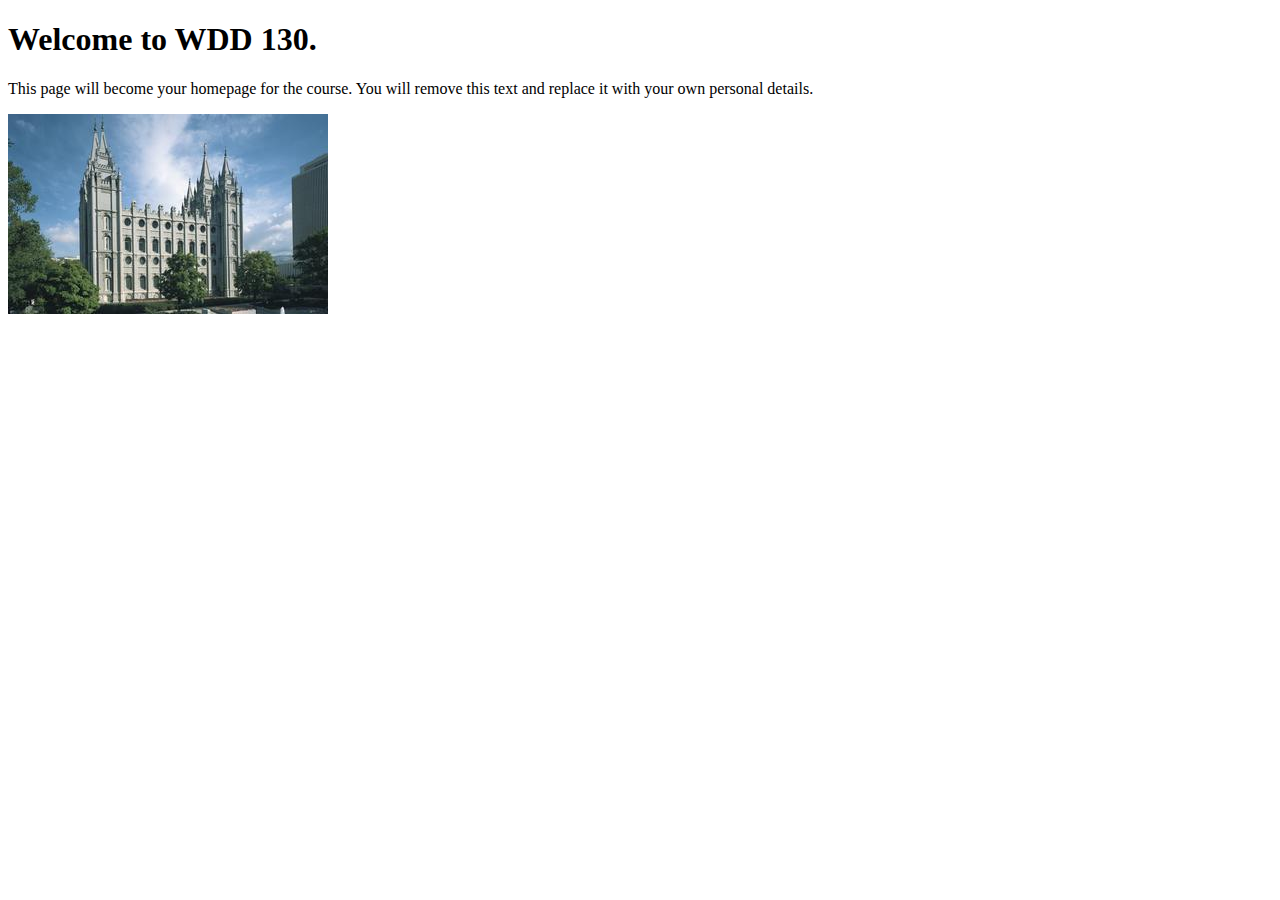
<file: index.html>
<!DOCTYPE html>
<html lang="en">
<head>
    <meta charset="UTF-8">
    <meta name="viewport" content="width=device-width, initial-scale=1.0">
    <title>WDD 130 | Personal Homepage</title>
</head>
<body>
    <h1>Welcome to WDD 130.</h1>
    <p>This page will become your homepage for the course. You will remove this text and replace it with your own personal details.</p>

    <img src="images/salt-lake-temple.jpg" alt="The Salt Lake Temple.">
</body>
</html>
</file>
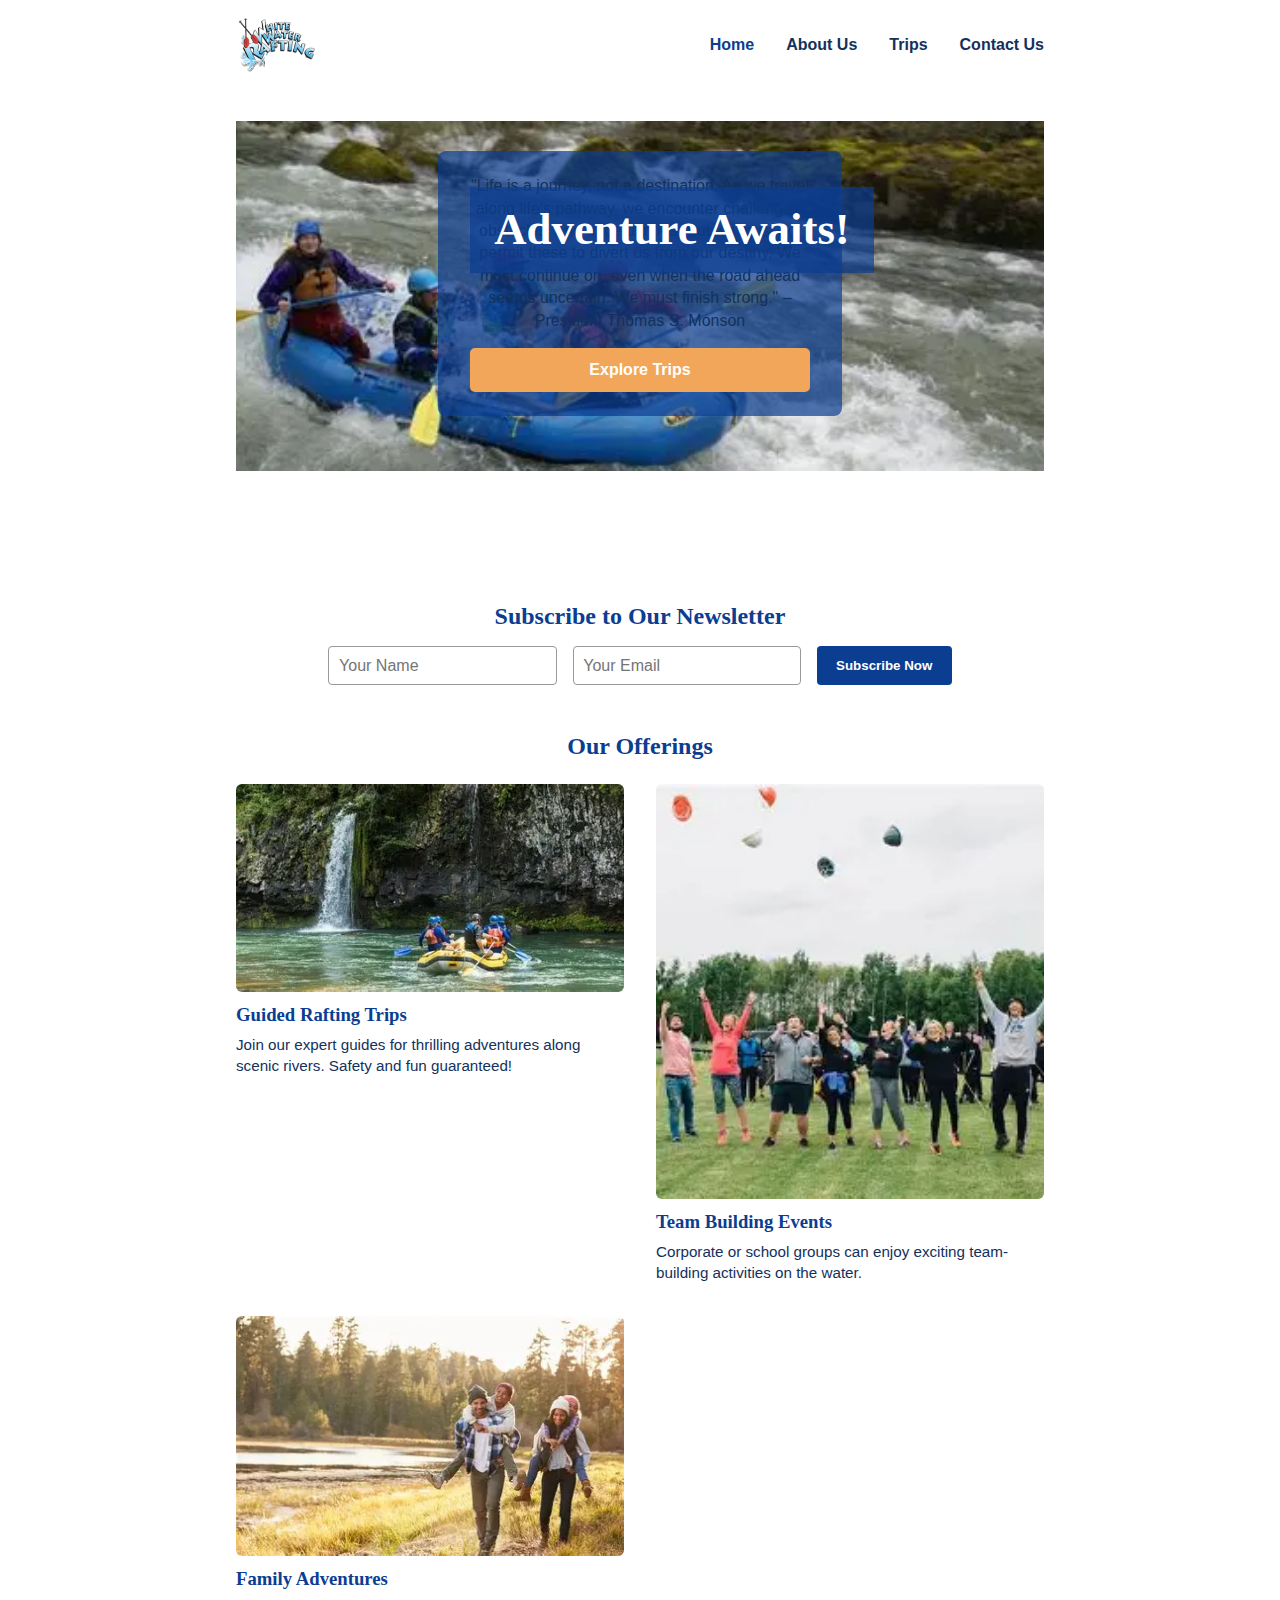
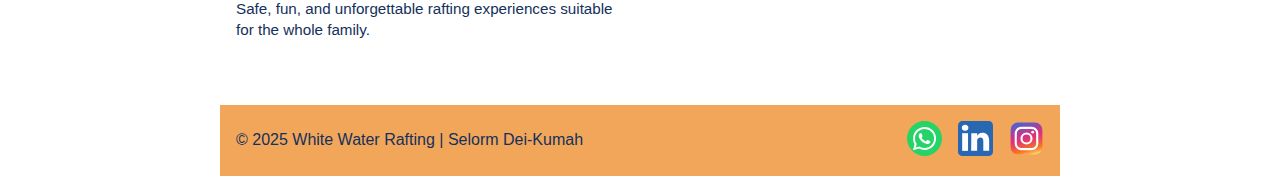
<file: wwr/index.html>
<!DOCTYPE html>
<html lang="en">

<head>
    <meta charset="UTF-8">
    <meta name="viewport" content="width=device-width, initial-scale=1.0">
    <meta name="description"
        content="White Water Rafting - Experience thrilling adventures with guided trips, learn about our offerings, and subscribe to our newsletter.">
    <meta name="author" content="Selorm Dei-Kumah">
    <title>Home – White Water Rafting</title>
    <link rel="stylesheet" href="styles/rafting.css">
</head>

<body>

    <!-- HEADER -->
    <header>
        <img src="images/logo.png" alt="WWR Logo">
        <nav>
            <ul>
                <li><a href="index.html" class="active">Home</a></li>
                <li><a href="about.html">About Us</a></li>
                <li><a href="trips.html">Trips</a></li>
                <li><a href="contact.html">Contact Us</a></li>
            </ul>
        </nav>
    </header>

    <main>

        <!-- HERO SECTION -->
        <section class="hero">
            <img src="images/raftingadventure.webp" alt="Rafting Adventure" class="hero-img">

            <div class="hero-text">
                <h1>Adventure Awaits!</h1>
                <p class="hero-quote">
                    "Life is a journey, not a destination. As we travel along life's pathway, we encounter challenges,
                    obstacles, and uncertainties. But we must not permit these to divert us from our destiny. We must
                    continue on, even when the road ahead seems uncertain. We must finish strong."
                    – President Thomas S. Monson
                </p>
                <a href="trips.html" class="cta-button">Explore Trips</a>
            </div>
        </section>

        <!-- NEWSLETTER SIGN-UP -->
        <section class="newsletter">
            <h2>Subscribe to Our Newsletter</h2>
            <form class="newsletter-form">
                <input type="text" id="subscriber-name" name="subscriber-name" placeholder="Your Name" required>
                <input type="email" id="subscriber-email" name="subscriber-email" placeholder="Your Email" required>
                <button type="submit">Subscribe Now</button>
            </form>
        </section>

        <!-- ABOUT / OFFERINGS GRID -->
        <section class="offerings">
            <h2>Our Offerings</h2>
            <div class="offerings-grid">
                <div class="offering">
                    <img src="images/guidedraft.webp" alt="Guided Rafting Trips">
                    <h3>Guided Rafting Trips</h3>
                    <p>Join our expert guides for thrilling adventures along scenic rivers. Safety and fun guaranteed!
                    </p>
                </div>
                <div class="offering">
                    <img src="images/teambuilding.webp" alt="Team Building Events">
                    <h3>Team Building Events</h3>
                    <p>Corporate or school groups can enjoy exciting team-building activities on the water.</p>
                </div>
                <div class="offering">
                    <img src="images/familyadv.webp" alt="Family Adventures">
                    <h3>Family Adventures</h3>
                    <p>Safe, fun, and unforgettable rafting experiences suitable for the whole family.</p>
                </div>
            </div>
        </section>

    </main>

    <!-- FOOTER -->
    <footer>
        <p>© 2025 White Water Rafting | Selorm Dei-Kumah</p>
        <nav class="socialmedia">
            <a href="#"><img src="images/whatsapp.svg" alt="WhatsApp"></a>
            <a href="#"><img src="images/linkedin-square.svg" alt="LinkedIn"></a>
            <a href="#"><img src="images/instagram-square.svg" alt="Instagram"></a>
        </nav>
    </footer>

</body>

</html>
</file>
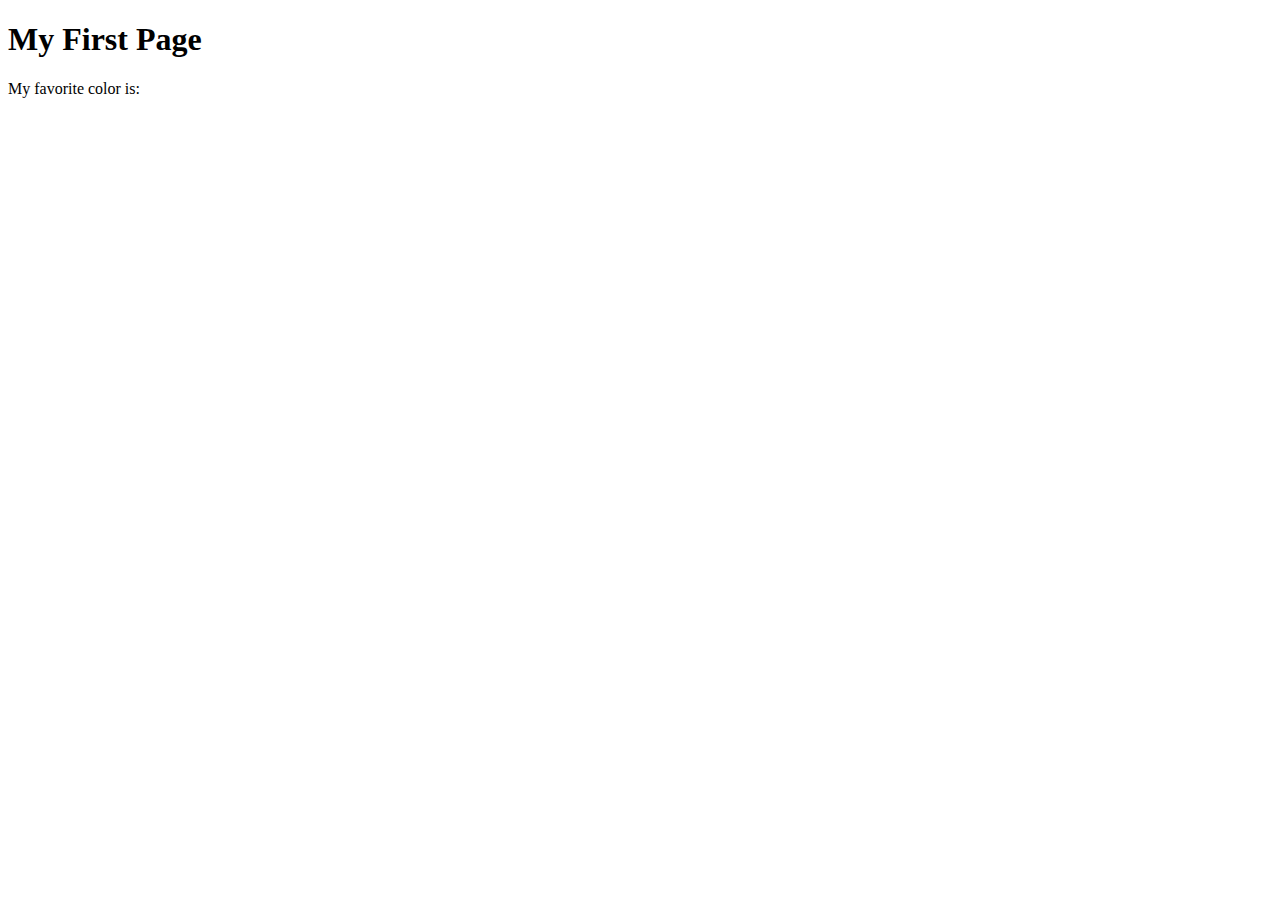
<file: week01/first-page.html>
<!DOCTYPE html>
<html lang="en">
<head>
    <meta charset="UTF-8">
    <meta name="viewport" content="width=device-width, initial-scale=1.0">
    <title>My First Page</title>
</head>
<body>
    <h1>My First Page</h1>
    <p>My favorite color is: </p>
</body>
</html>
</file>
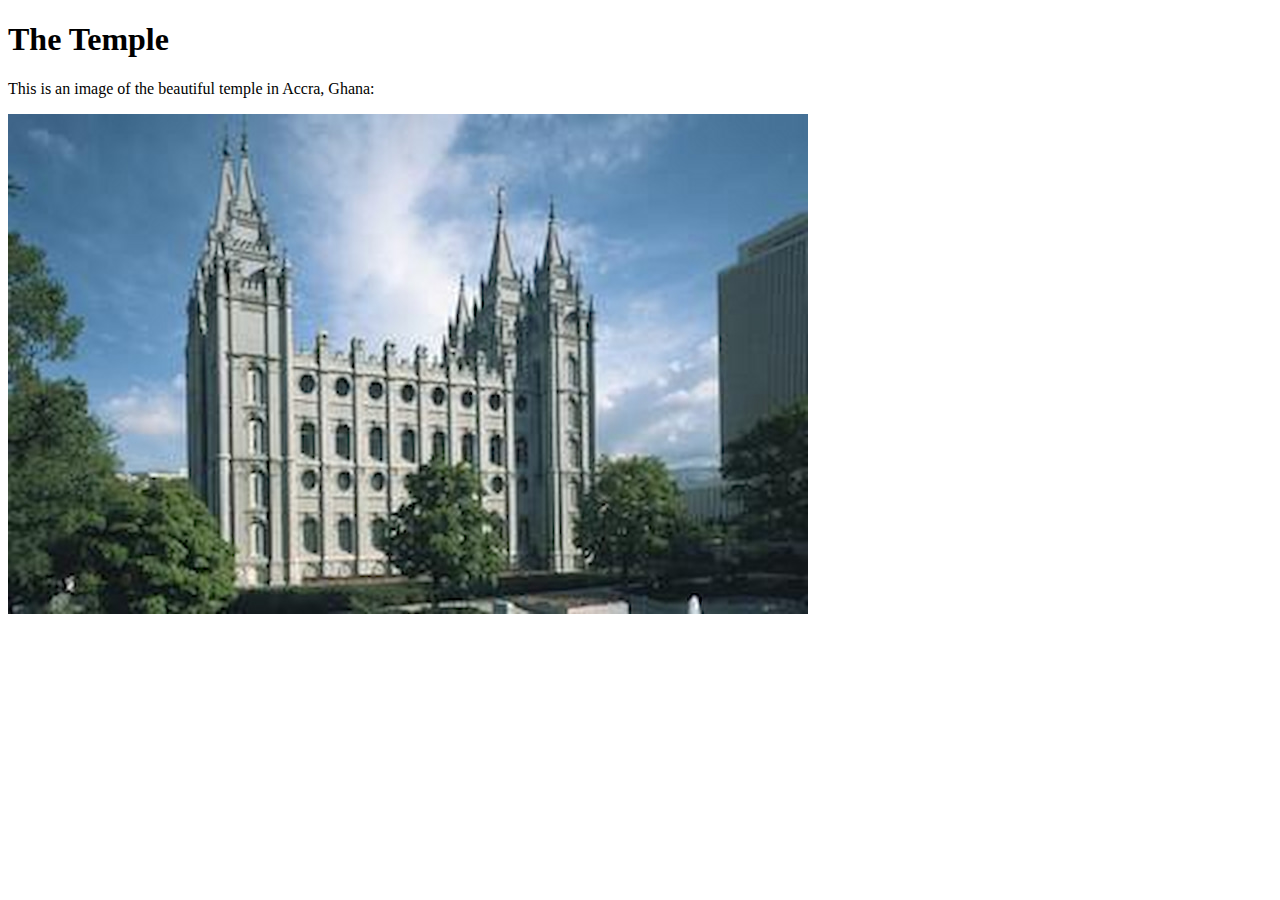
<file: week01/images-solution.html>
<!DOCTYPE html>
<html lang="en">
<head>
    <meta charset="UTF-8">
    <meta name="viewport" content="width=device-width, initial-scale=1.0">
    <title>Temple Image</title>
</head>
<body>
    <h1>The Temple</h1>
    <p>This is an image of the beautiful temple in Accra, Ghana:</p>
    <img src="images/temple-small.jpg" alt="The Accra Ghana Temple">
    
</body>
</html>
</file>
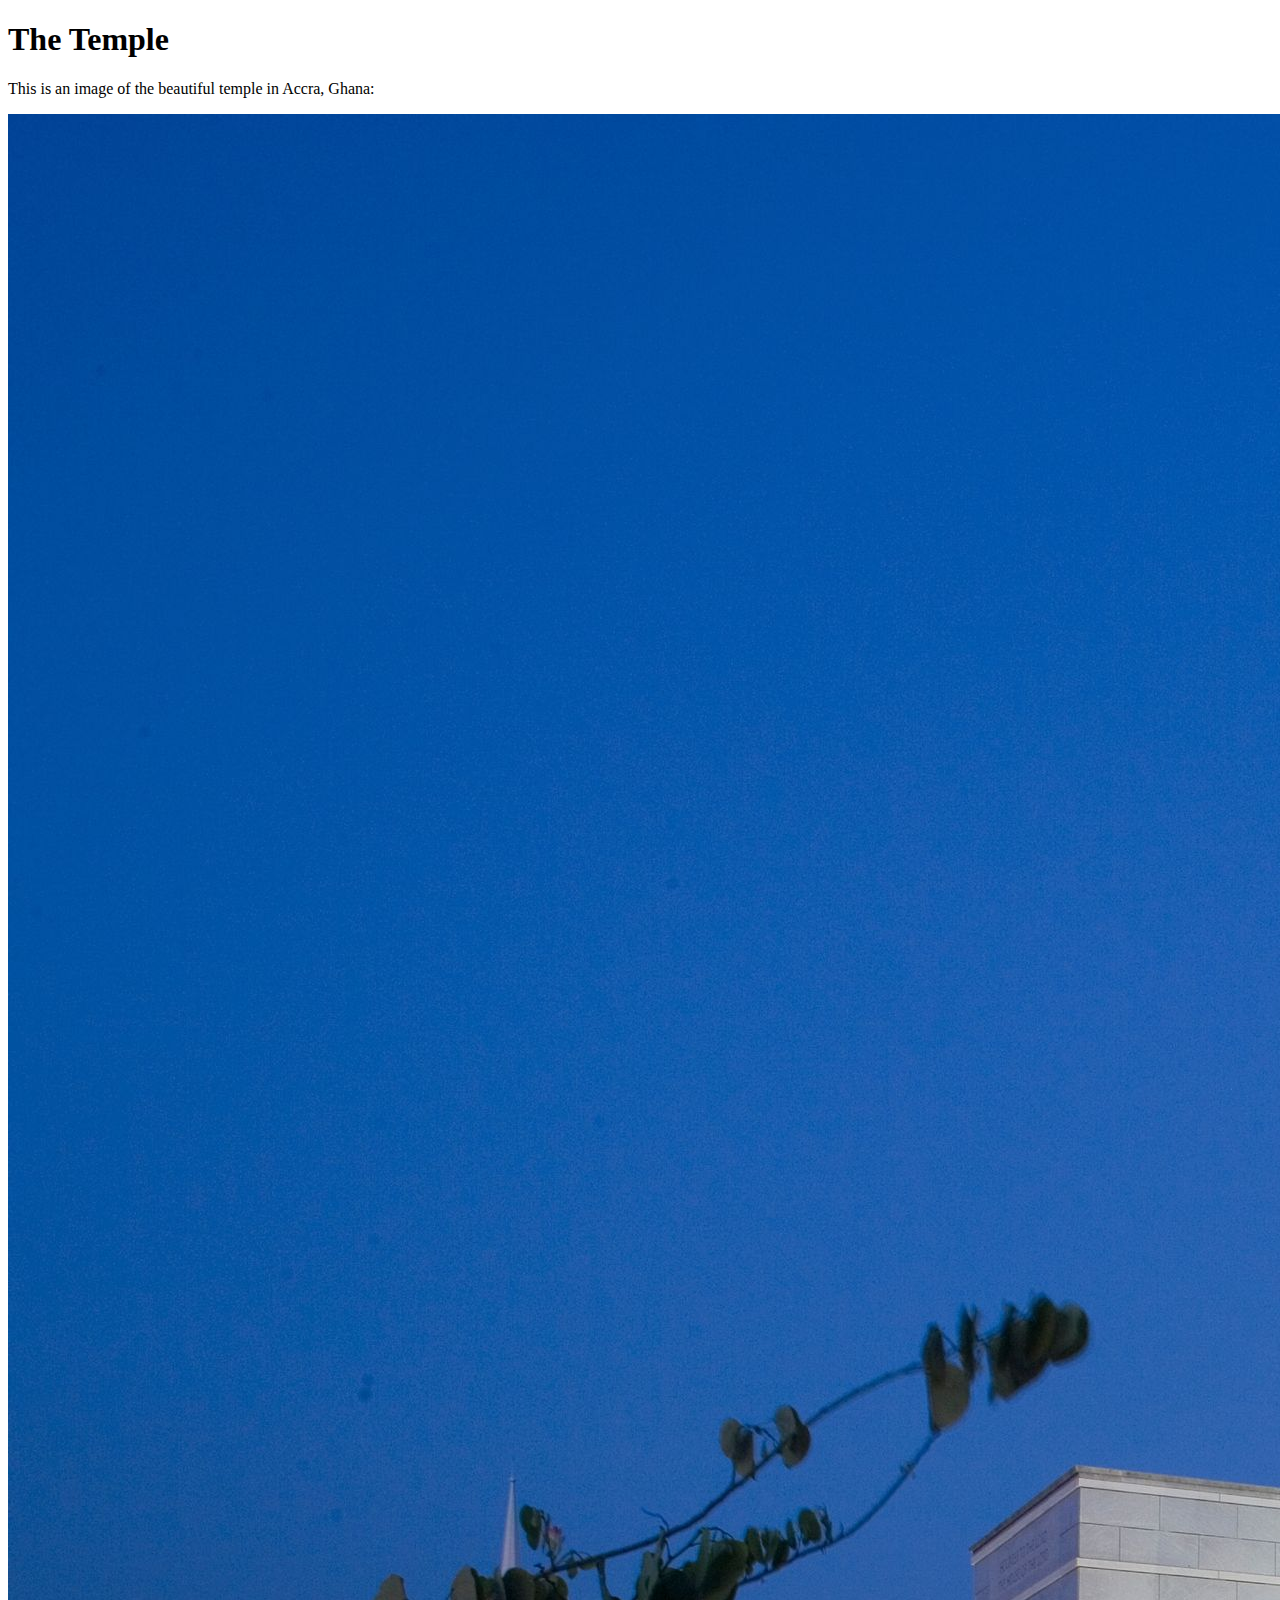
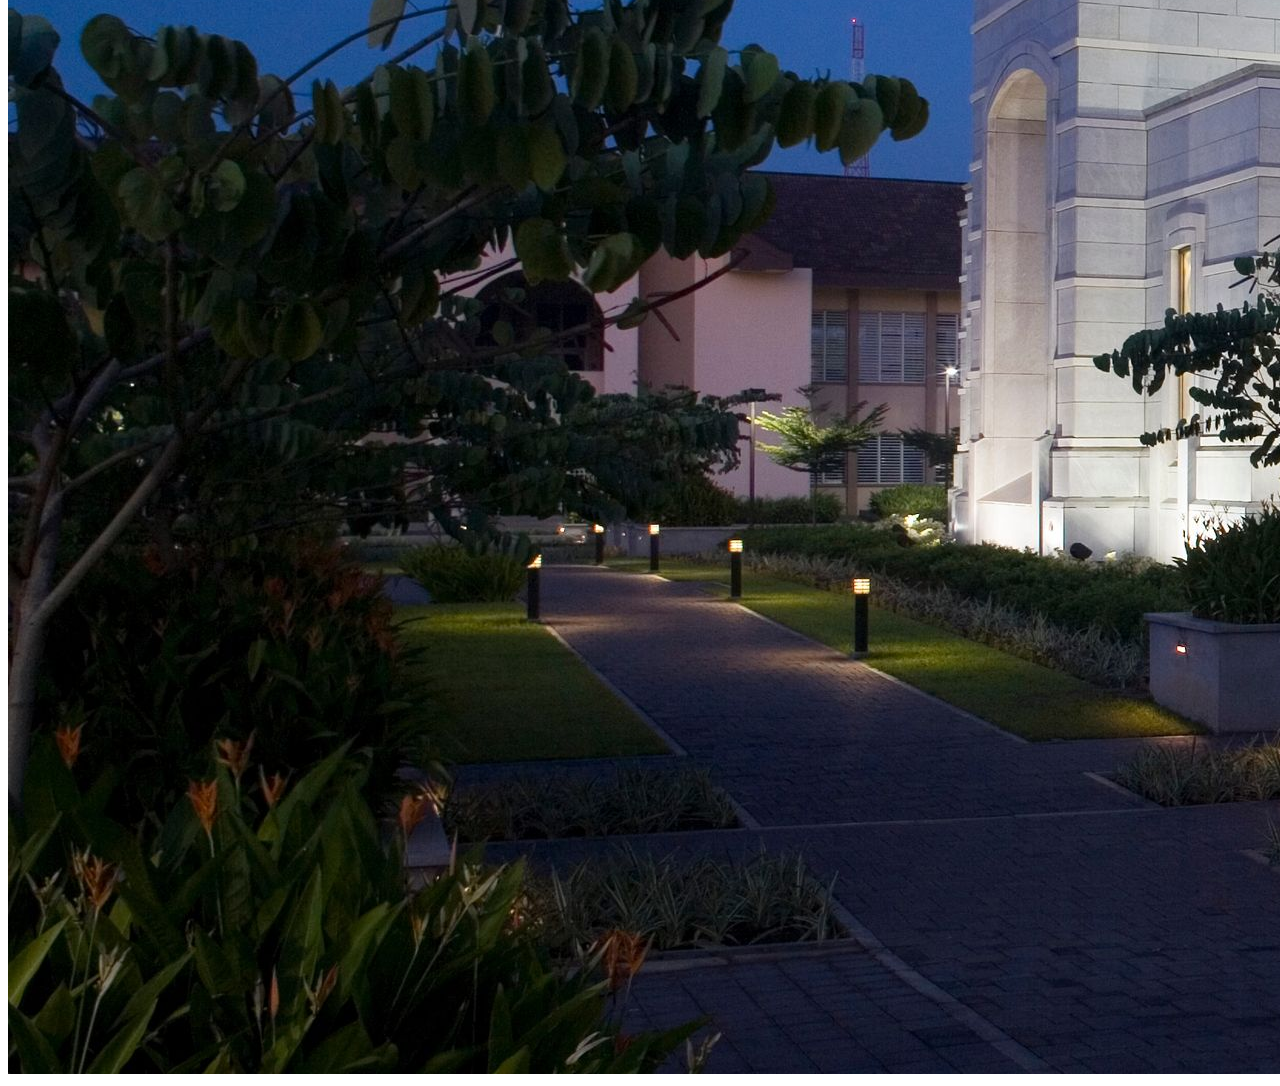
<file: week01/images.html>
<!DOCTYPE html>
<html lang="en">
<head>
    <meta charset="UTF-8">
    <meta name="viewport" content="width=device-width, initial-scale=1.0">
    <title>Temple Image</title>
</head>
<body>
    <h1>The Temple</h1>
    <p>This is an image of the beautiful temple in Accra, Ghana:</p>
    <img src="images/temple-large.jpeg" alt="The Accra Ghana Temple">
    
</body>
</html>
</file>
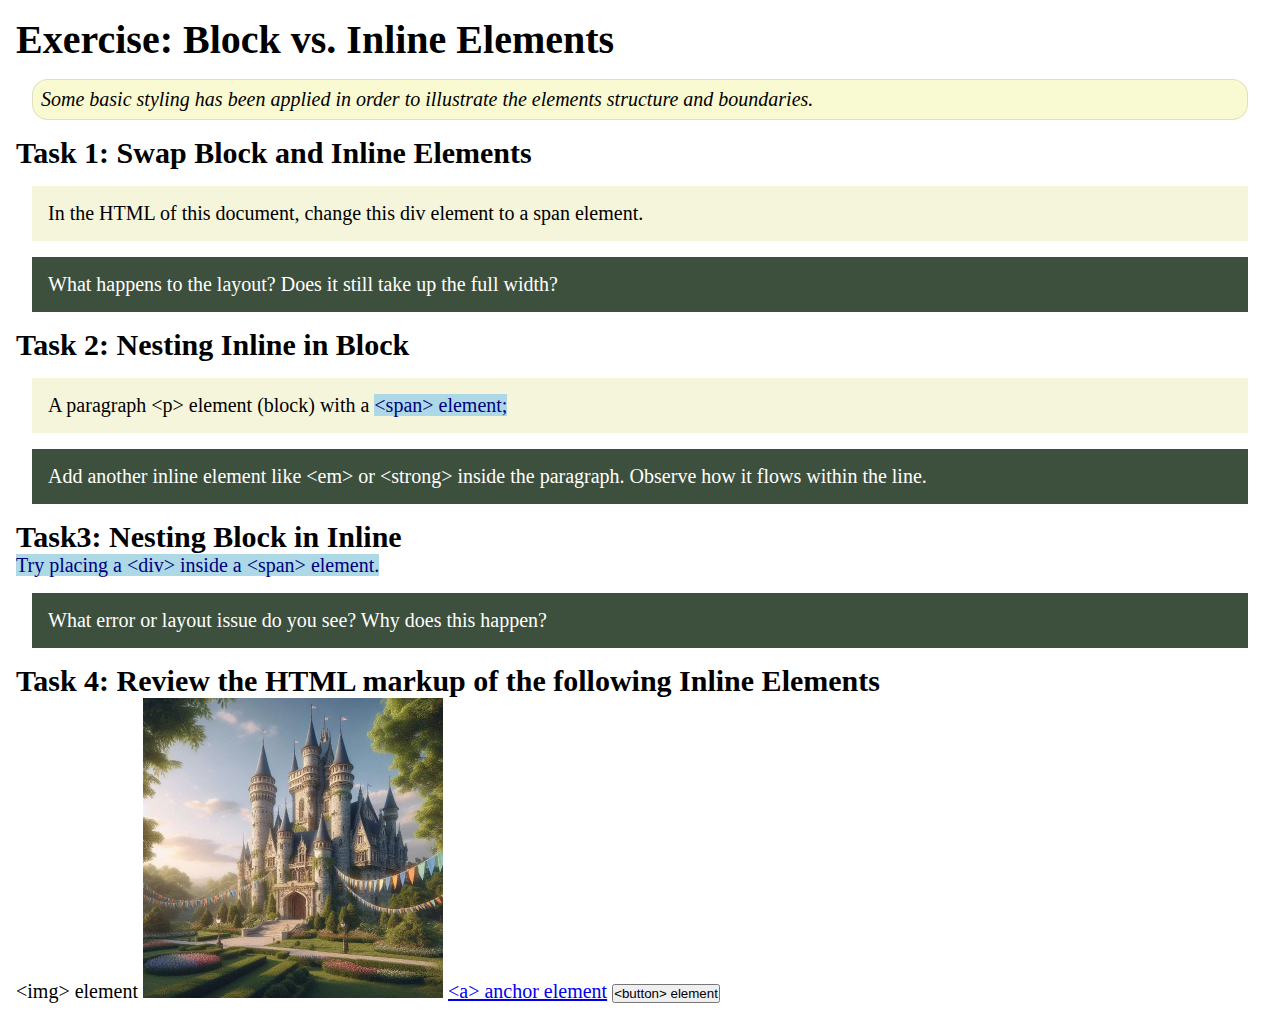
<file: week02/block-vs-inline.html>
<!DOCTYPE html>
<html lang="en">

<head>
    <meta charset="UTF-8">
    <meta name="viewport" content="width=device-width, initial-scale=1.0">
    <title>Exercise: Block vs. Inline Elements</title>
    <link rel="stylesheet" href="styles/block-vs-inline.css">
</head>

<body>
    <main>
        <h1>Exercise: Block vs. Inline Elements</h1>
        <p class="note">Some basic styling has been applied in order to illustrate the elements structure and
            boundaries.</p>

        <h2>Task 1: Swap Block and Inline Elements</h2>
        <div>In the HTML of this document, change this div element to a span element.</div>

        <p class="question">What happens to the layout? Does it still take up the full width?</p>

        <h2>Task 2: Nesting Inline in Block</h2>
        <p>A paragraph &lt;p&gt; element (block) with a <span>&lt;span&gt; element;</span></p>
        <p class="question">Add another inline element like &lt;em&gt; or &lt;strong&gt; inside the paragraph. Observe
            how it flows within the line.</p>

        <h2>Task3: Nesting Block in Inline</h2>
        <span>Try placing a &lt;div&gt; inside a &lt;span&gt; element.</span>
            <p class="question">What error or layout issue do you see? Why does this happen?</p>


            <h2>Task 4: Review the HTML markup of the following Inline Elements</h2>
        &lt;img&gt; element
        <img src="images/castle.webp" alt="placeholder image (images are inline)" width="300" height="300">
        <a href="https://churchofjesuschrist.org">&lt;a&gt; anchor element</a>
        <button type="button">&lt;button&gt; element</button>
    </main>
</body>

</html>
</file>
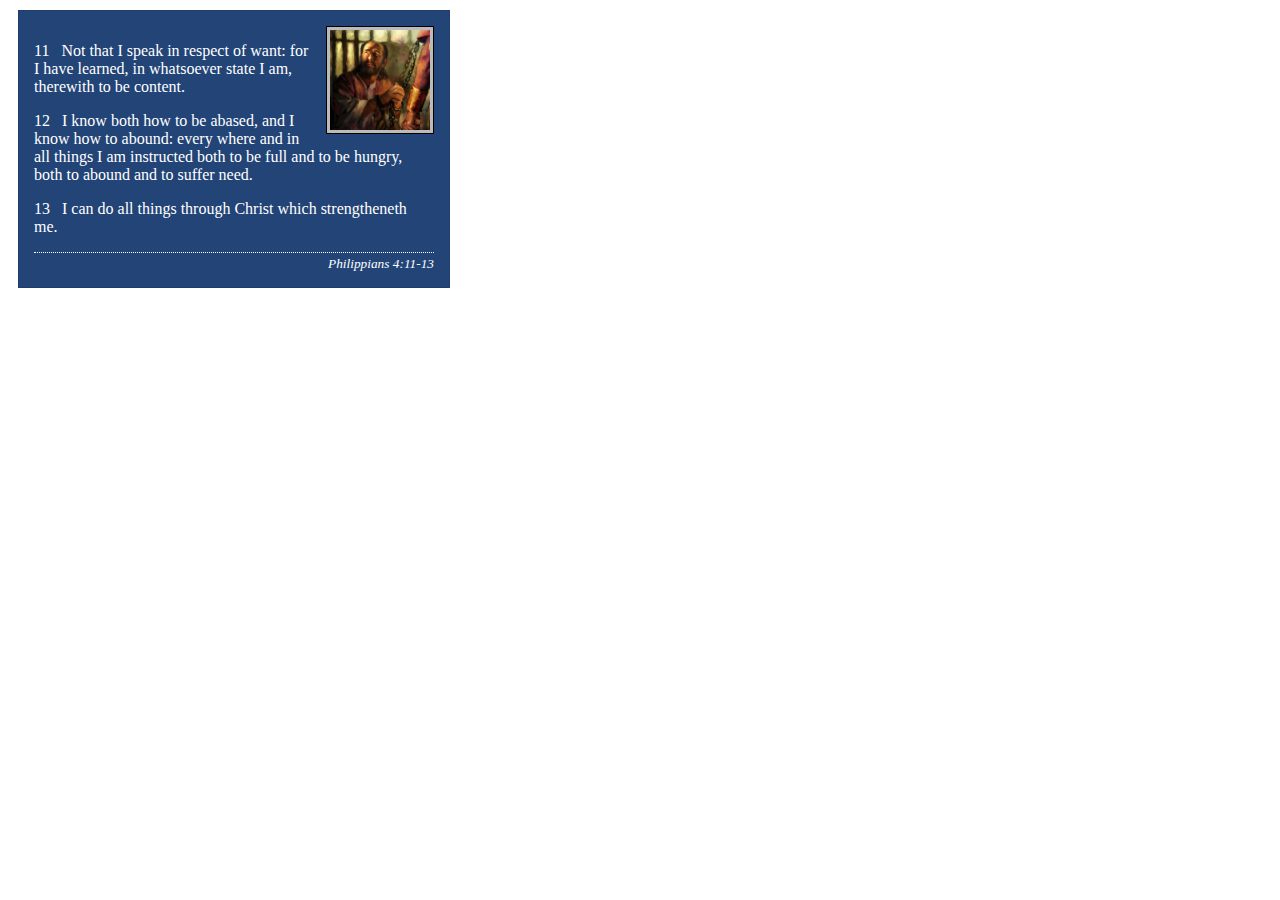
<file: week02/box-model-solution.html>
<!DOCTYPE html>
<html lang="en">
<head>
    <meta charset="UTF-8">
    <meta name="viewport" content="width=device-width, initial-scale=1.0">
    <title>Box Model Activity</title>
    <link rel="stylesheet" href="styles/box-model-solution.css">
</head>
<body>
    <main>
        <div class="callout">
            <img src="images/apostle-paul-imprisoned.webp" alt="Paul the Apostle - Imprisoned in Rome" width="200" height="200">
            <blockquote>
                <p>11 &nbsp; Not that I speak in respect of want: for I have learned, in whatsoever state I am, therewith to be content.</p>
                <p>12 &nbsp; I know both how to be abased, and I know how to abound: every where and in all things I am instructed both to be full and to be hungry, both to abound and to suffer need.</p>
                <p>13 &nbsp; I can do all things through Christ which strengtheneth me.</p>
            </blockquote>
            <cite>Philippians 4:11-13</cite>
        </div>
    </main>
</body>
</html>
</file>
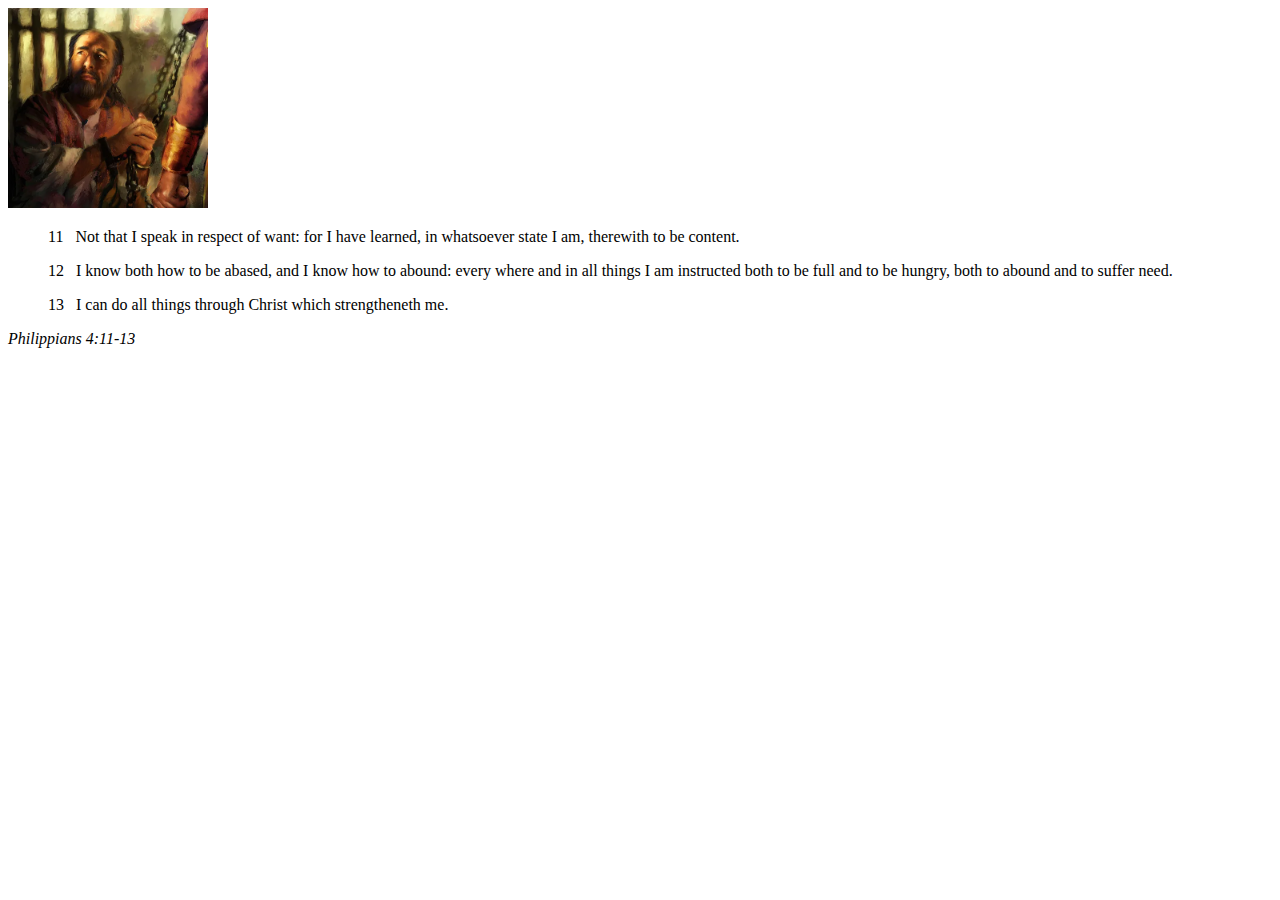
<file: week02/box-model.html>
<!DOCTYPE html>
<html lang="en">
<head>
    <meta charset="UTF-8">
    <meta name="viewport" content="width=device-width, initial-scale=1.0">
    <title>Box Model Activity</title>
</head>
<body>
    <main>
        <div class="callout">
            <img src="images/apostle-paul-imprisoned.webp" alt="Paul the Apostle - Imprisoned in Rome" width="200" height="200">
            <blockquote>
                <p>11 &nbsp; Not that I speak in respect of want: for I have learned, in whatsoever state I am, therewith to be content.</p>
                <p>12 &nbsp; I know both how to be abased, and I know how to abound: every where and in all things I am instructed both to be full and to be hungry, both to abound and to suffer need.</p>
                <p>13 &nbsp; I can do all things through Christ which strengtheneth me.</p>
            </blockquote>
            <cite>Philippians 4:11-13</cite>
        </div>
    </main>
</body>
</html>
</file>
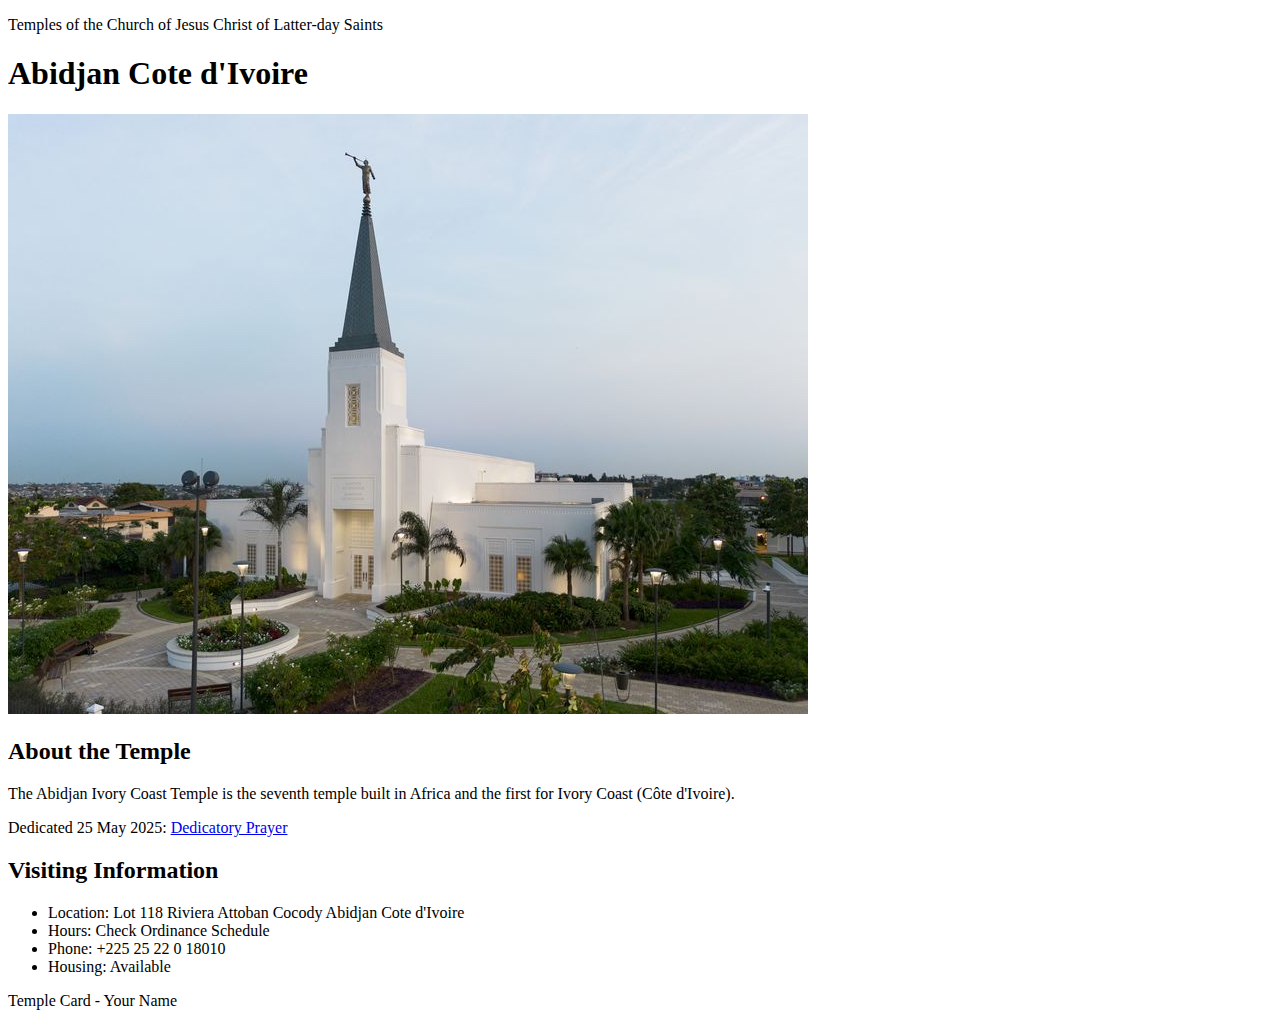
<file: week02/temple.html>
<!DOCTYPE html>
<html lang="en">

<head>
    <meta charset="UTF-8">
    <meta name="viewport" content="width=device-width, initial-scale=1.0">
    <title>Temple Card - Abidjan Cote d'Ivoire</title>
</head>

<body>
    <header>
        <p>Temples of the Church of Jesus Christ of Latter-day Saints</p>
    </header>
    <main>
        <h1>Abidjan Cote d'Ivoire</h1>
        <picture>
            <img src="images/abidjan-ivory-coast.jpeg" alt="Abidjan Cote d'Ivoire Temple">
        </picture>
        <section>
            <h2>About the Temple</h2>
            <p>The Abidjan Ivory Coast Temple is the seventh temple built in Africa and the first for Ivory Coast (Côte
                d'Ivoire).</p>
            <p>Dedicated 25 May 2025: <a
                    href="https://www.churchofjesuschrist.org/temples/dedicatory-prayer/abidjan-ivory-coast-temple/2025-05-25?lang=eng"
                    target="_blank" rel="noopener noreferrer">Dedicatory Prayer</a></p>
        </section>
        <section>
            <h2>Visiting Information</h2>
            <ul>
                <li>Location: Lot 118 Riviera Attoban Cocody Abidjan Cote d'Ivoire</li>
                <li>Hours: Check Ordinance Schedule</li>
                <li>Phone: +225 25 22 0 18010</li>
                <li>Housing: Available</li>
            </ul>
        </section>
    </main>
    <footer>
        <p>Temple Card - Your Name</p>
    </footer>
</body>

</html>
</file>
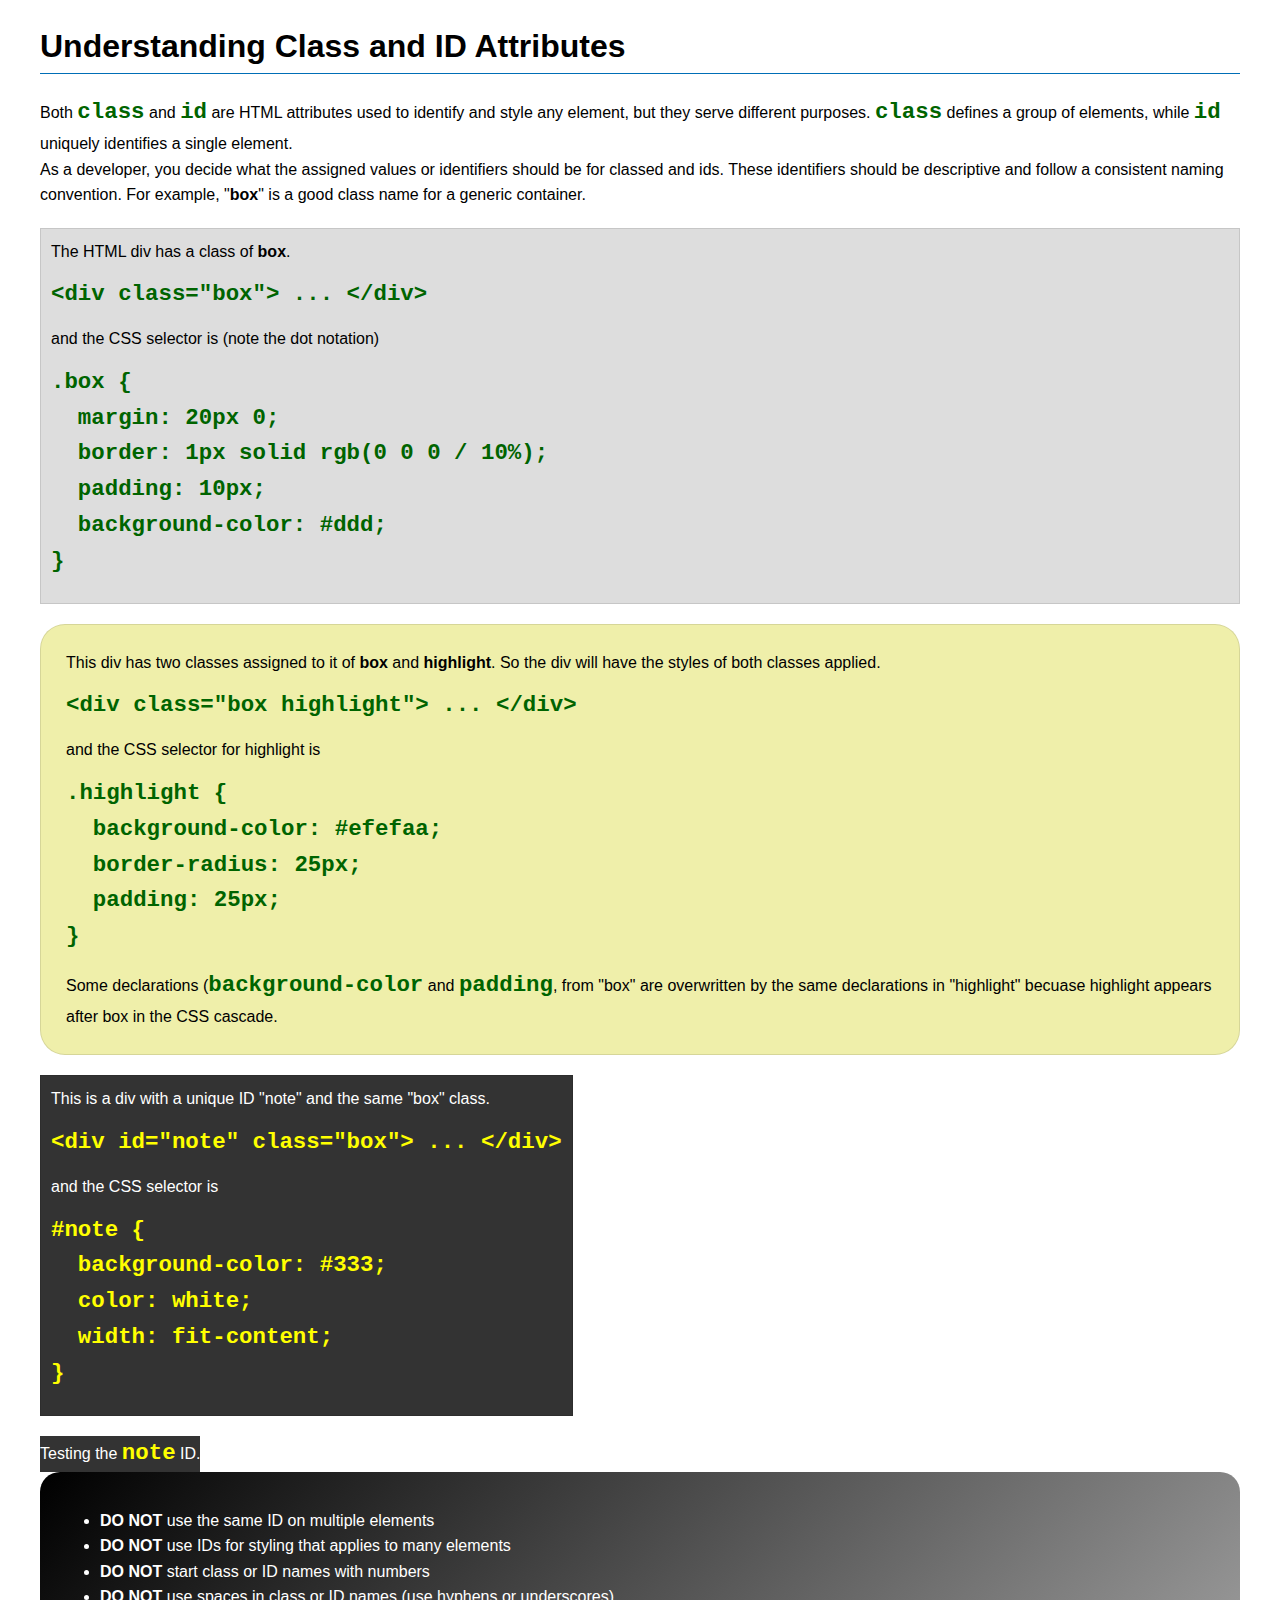
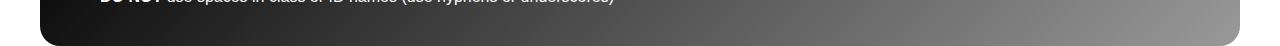
<file: week03/class-and-id.html>
<!DOCTYPE html>
<html lang="en">

<head>
    <meta charset="UTF-8">
    <meta name="viewport" content="width=device-width, initial-scale=1.0">
    <title>Class vs ID Attributes</title>
    <link rel="stylesheet" href="styles/class-and-id.css">
</head>

<body>
    <h1>Understanding Class and ID Attributes</h1>
    <p>Both <code>class</code> and <code>id</code> are HTML attributes used to identify and style any element, but they
        serve different purposes. <code>class</code> defines a group of elements, while <code>id</code> uniquely
        identifies a single element.</p>
    <p>As a developer, you decide what the assigned values or identifiers should be for classed and ids. These
        identifiers should be
        descriptive and follow a consistent naming convention. For example, "<strong>box</strong>" is a good class name
        for a generic container.</p>
    <div class="box">
        <p>The HTML div has a class of <strong>box</strong>.</p>
        <pre><code class="html">&lt;div class="box"&gt; ... &lt;/div&gt;</code></pre>
        and the CSS selector is (note the dot notation)
        <pre><code class="css">.box {
  margin: 20px 0;
  border: 1px solid rgb(0 0 0 / 10%);
  padding: 10px;
  background-color: #ddd; 
}</code></pre>
    </div>

    <div class="box highlight">
        <p>This div has two classes assigned to it of <strong>box</strong> and <strong>highlight</strong>. So the div
            will have the styles of both classes applied.</p>
        <pre><code class="html">&lt;div class="box highlight"&gt; ... &lt;/div&gt;</code></pre>
        and the CSS selector for highlight is
        <pre><code class="css">.highlight {
  background-color: #efefaa;
  border-radius: 25px;
  padding: 25px;
}</code></pre>
<p>Some declarations (<code>background-color</code> and <code>padding</code>, from "box" are overwritten by the same declarations in "highlight" becuase highlight appears after box in the CSS cascade.</p>
    </div>

    <div id="note" class="box">
        <p>This is a div with a unique ID "note" and the same "box" class.</p>
        <pre><code class="html">&lt;div id="note" class="box"&gt; ... &lt;/div&gt;</code></pre>
        and the CSS selector is
        <pre><code class="css">#note {
  background-color: #333;
  color: white;
  width: fit-content;
}</code></pre>
    </div>

    <div id="note">
        <p>Testing the <code>note</code> ID.</p>
    </div>

    <section id="best-practice">
        <ul>
            <li><strong>DO NOT</strong> use the same ID on multiple elements</li>
            <li><strong>DO NOT</strong> use IDs for styling that applies to many elements</li>
            <li><strong>DO NOT</strong> start class or ID names with numbers</li>
            <li><strong>DO NOT</strong> use spaces in class or ID names (use hyphens or underscores)</li>
        </ul>
    </section>




</body>

</html>
</file>
<file: week02/styles/block-vs-inline.css>
* {
    margin: 0;
    padding: 0;
}

body {
    font-size: 20px;
    margin: 1rem;
}

p,
div {
    background-color: beige;
    margin: 1rem;
    padding: 1rem;
}

span {
    color: navy;
    background-color: lightblue;
}

code {
    margin: 0;
    padding: 0;
    color: green;
    font-size: 1.2rem;
}

.note {
    font-style: italic;
    background-color: lightgoldenrodyellow;
    border-radius: 1rem;
    border: 1px solid rgb(0 0 0 / 10%);
    margin: 1rem;
    padding: .5rem;
}

.question {
    background-color: #3d503d;
    color: #fff;
}
</file>
<file: week02/styles/box-model-solution.css>
.callout {
    max-width: 400px;
    margin: 10px;
    border: 1px solid rgba(0, 0, 0, .1);
    padding: 15px;
    background-color: #247;
    color: #fff;
}

.callout img {
    float: right;
    margin: 0 0 10px 15px;
    border: 1px solid #000;
    padding: 3px;
    background-color: #bbb;
    width: 100px;
    height: auto;

}

blockquote {
    margin: 0;
}

cite {
    display: block;
    border-top: 1px dotted #fff;
    padding-top: 3px;
    text-align: right;
    font-size: smaller;
}
</file>
<file: week03/styles/class-and-id.css>
body {
    font-family: Arial, sans-serif;
    line-height: 1.6;
    margin: 0;
    padding: 0 40px;
}

h1 {
    border-bottom: 1px solid rgb(0 110 182);
    padding-bottom: 0;
}



p {
    margin: 0;
}

code {
    color: darkgreen;
    font-weight: 700;
    font-size: 1.4rem;
}

/* Class examples - can be reused */

.box {
    margin: 20px 0;
    border: 1px solid rgb(0 0 0 / 10%);
    padding: 10px;
    background-color: #ddd; /* this is shorthand for #dddddd */
}

.highlight {
    background-color: #efefaa;
    border-radius: 25px;
    padding: 25px;
}

/* ID examples - should be unique */

#note {
    background-color: #333;
    color: white;
    width: fit-content;
}

#note code {
    color: yellow;
}

#best-practice {
    background: linear-gradient(135deg, #000 0%, #999 100%);
    color: white;
    border-radius: 20px;
    padding: 20px
}
</file>
<file: wwr/styles/rafting.css>
:root {
  --primary-color: #0b3d91;
  --secondary-color: #f2a65a;
  --accent1-color: #13315c;

  --heading-font: Georgia, serif;
  --body-font: Arial, sans-serif;
}

/* GLOBAL RESET */
* {
  margin: 0;
  padding: 0;
  box-sizing: border-box;
}

body {
  font-family: var(--body-font);
  color: var(--accent1-color);
}

header, main, footer {
  width: 840px;
  margin: 0 auto;
}

/* HEADINGS */
h1, h2 {
  font-family: var(--heading-font);
  color: var(--primary-color);
  text-align: center;
  margin: 1rem 0;
}

/* HEADER SECTION */
header {
  display: grid;
  grid-template-columns: 120px 1fr;
  align-items: center;
  padding: 1rem 0;
}

header img {
  width: 80px;
}

header nav ul {
  display: flex;
  justify-content: flex-end;
  list-style: none;
  gap: 2rem;
}

header nav a {
  text-decoration: none;
  color: var(--accent1-color);
  font-weight: bold;
}

/* HERO SECTION */
.hero {
  position: relative; /* REQUIRED */
  width: 100%;
}

.hero img {
  width: 100%;
  max-height: 350px;
  object-fit: cover;
}

/* HERO TITLE OVERLAY */
.hero h1 {
  position: absolute; /* REQUIRED */
  top: 20px;
  width: 100%;
  text-align: center;
  background-color: rgba(11, 61, 145, 0.7);
  color: #ffffff;
  padding: 1rem;
  font-size: 2rem;
}

/* HERO ARTICLE OVERLAY */
.hero article {
  position: absolute; /* REQUIRED */
  bottom: 20px;
  left: 50%;
  transform: translateX(-50%);
  width: 70%;
  background-color: rgba(255, 255, 255, 0.95);
  padding: 1rem;
  border: 1px solid #cccccc;

  display: flex;
  justify-content: space-between;
  align-items: center;
}

/* REQUIRED: image floats to the right */
.hero article img {
  width: 120px;
  float: right; /* REQUIRED */
  margin-left: 1rem;
  border-radius: 4px;
}

/* HISTORY SECTION */
.history-grid {
  display: grid;
  grid-template-columns: 1fr 1fr 1fr;
  gap: 20px;
  margin: 1.5rem 0;
  align-items: center;
}

.history-grid img {
  width: 100%;
  border-radius: 4px;
}

/* ADVENTURE GALLERY */
.adventure-gallery {
  display: flex;
  justify-content: space-between;
  gap: 10px;
}

.adventure-gallery figure {
  width: 18%;
  text-align: center;
}

.adventure-gallery img {
  width: 100%;
  border-radius: 4px;
}

.adventure-gallery figcaption {
  margin-top: 5px;
  font-size: 0.9rem;
}

/* FOOTER */
footer {
  display: flex;
  justify-content: space-between;
  align-items: center;
  background-color: var(--secondary-color);
  padding: 1rem;
  margin-top: 2rem;
}

footer .socialmedia {
  display: flex;
  gap: 1rem;
}

footer img {
  width: 35px;
}

footer a {
  text-decoration: none; /* REQUIRED */
}

/* ================= CONTACT PAGE ================= */
.contact-info {
  text-align: center;
  margin: 2rem 0;
  line-height: 1.5;
}

.contact-grid {
  display: grid;
  grid-template-columns: 1fr 1fr;
  gap: 2rem;
  align-items: start;
  margin-bottom: 3rem;
}

/* MAP */
.map-box iframe {
  width: 100%;
  height: 350px;
  border: 1px solid #ccc;
  border-radius: 4px;
}

/* CONTACT FORM */
.contact-form {
  display: flex;
  flex-direction: column;
  gap: 1rem;
}

.contact-form input,
.contact-form textarea,
.contact-form button,
.contact-form fieldset {
  width: 100%;
}

.contact-form input,
.contact-form textarea {
  padding: 0.6rem;
  border: 1px solid #999;
  border-radius: 4px;
  font-size: 1rem;
}

.contact-form fieldset {
  border: 1px solid #ccc;
  padding: 1rem;
}

.contact-form legend {
  padding: 0 0.5rem;
  font-weight: bold;
}

.contact-form label {
  font-weight: bold;
}

.subscribe {
  display: flex;
  align-items: center;
  gap: 0.5rem;
}

/* SUBMIT BUTTON */
.contact-form button {
  background-color: var(--primary-color);
  color: white;
  padding: 0.8rem;
  border: none;
  border-radius: 4px;
  cursor: pointer;
  font-weight: bold;
}
.contact-form button:hover {
  background-color: var(--accent1-color);
}

/* EMPLOYEE SECTION */
.employees {
  margin-top: 3rem;
}

.employee-grid {
  display: flex;
  justify-content: space-between;
  text-align: center;
}

.employee-grid figure {
  width: 30%;
}

.employee-grid img {
  width: 100%;
  border-radius: 5px;
  margin-bottom: 0.5rem;
}

:root {
  --primary-color: #0b3d91;
  --secondary-color: #f2a65a;
  --accent1-color: #13315c;
  --heading-font: Georgia, serif;
  --body-font: Arial, sans-serif;
}

/* GLOBAL RESET */
* {
  margin: 0;
  padding: 0;
  box-sizing: border-box;
}

body {
  font-family: var(--body-font);
  color: var(--accent1-color);
}

header, main, footer {
  max-width: 960px;
  margin: 0 auto;
  padding: 1rem;
}

/* HEADER */
header {
  display: grid;
  grid-template-columns: 120px 1fr;
  align-items: center;
  margin-bottom: 1rem;
}

header img {
  width: 80px;
}

header nav ul {
  display: flex;
  justify-content: flex-end;
  list-style: none;
  gap: 2rem;
}

header nav a {
  text-decoration: none;
  color: var(--accent1-color);
  font-weight: bold;
}

header nav a.active {
  color: var(--primary-color);
}

/* HERO */
.hero {
  position: relative;
  width: 100%;
  height: 450px;
  overflow: hidden;
  margin-bottom: 2rem;
}

.hero-img {
  width: 100%;
  height: 100%;
  object-fit: cover;
}

.hero-text {
  position: absolute;
  top: 30px;
  left: 50%;
  transform: translateX(-50%);
  text-align: center;
  background-color: rgba(11, 61, 145, 0.7);
  padding: 1.5rem 2rem;
  border-radius: 8px;
  max-width: 500px;
  display: flex;
  flex-direction: column;
  gap: 1rem;
}

.hero-text h1 {
  font-family: var(--heading-font);
  font-size: 2.8rem;
  line-height: 1.2;
}

.hero-text .hero-quote {
  font-size: 1rem;
  line-height: 1.4;
}

.cta-button {
  display: inline-block;
  padding: 0.8rem 1.5rem;
  background-color: var(--secondary-color);
  color: #fff;
  text-decoration: none;
  border-radius: 5px;
  font-weight: bold;
  transition: background-color 0.3s ease;
}

.cta-button:hover {
  background-color: var(--primary-color);
}

/* NEWSLETTER */
.newsletter {
  text-align: center;
  margin-bottom: 3rem;
}

.newsletter-form {
  display: flex;
  justify-content: center;
  flex-wrap: wrap;
  gap: 1rem;
  margin-top: 1rem;
}

.newsletter-form input {
  padding: 0.6rem;
  font-size: 1rem;
  border: 1px solid #999;
  border-radius: 4px;
}

.newsletter-form button {
  padding: 0.6rem 1.2rem;
  border: none;
  border-radius: 4px;
  background-color: var(--primary-color);
  color: #fff;
  cursor: pointer;
  font-weight: bold;
}

.newsletter-form button:hover {
  background-color: var(--accent1-color);
}

/* OFFERINGS GRID */
.offerings {
  margin-bottom: 3rem;
}

.offerings h2 {
  text-align: center;
  font-family: var(--heading-font);
  margin-bottom: 1.5rem;
}

.offerings-grid {
  display: grid;
  grid-template-columns: repeat(auto-fit, minmax(250px, 1fr));
  gap: 2rem;
}

.offering img {
  width: 100%;
  border-radius: 6px;
  margin-bottom: 0.5rem;
}

.offering h3 {
  font-family: var(--heading-font);
  margin-bottom: 0.5rem;
  color: var(--primary-color);
}

.offering p {
  font-size: 0.95rem;
  line-height: 1.4;
}

/* FOOTER */
footer {
  display: flex;
  justify-content: space-between;
  align-items: center;
  background-color: var(--secondary-color);
  padding: 1rem;
}

footer .socialmedia {
  display: flex;
  gap: 1rem;
}

footer img {
  width: 35px;
}

/* ================= TRIPS PAGE ================= */

/* Call to Action */
.cta-contact {
  text-align: center;
  margin: 2rem 0;
  font-size: 1.1rem;
}

.cta-contact a {
  color: var(--primary-color);
  font-weight: bold;
  text-decoration: none;
}

.cta-contact a:hover {
  text-decoration: underline;
}

/* Trip Cards Grid */
.trip-cards {
  display: grid;
  grid-template-columns: repeat(auto-fit, minmax(250px, 1fr));
  gap: 2rem;
  margin-bottom: 3rem;
}

.trip-card {
  background-color: #f9f9f9;
  border-radius: 8px;
  overflow: hidden;
  box-shadow: 0 2px 6px rgba(0,0,0,0.1);
  display: flex;
  flex-direction: column;
}

.trip-card img {
  width: 100%;
  height: 180px;
  object-fit: cover;
}

.trip-card h3 {
  font-family: var(--heading-font);
  margin: 1rem;
  margin-bottom: 0.5rem;
  color: var(--primary-color);
}

.trip-card p {
  flex-grow: 1;
  margin: 0 1rem 1rem 1rem;
  font-size: 0.95rem;
  line-height: 1.4;
}

/* Trips Table */
.trip-table-section h2 {
  text-align: center;
  margin-bottom: 1rem;
  font-family: var(--heading-font);
  color: var(--primary-color);
}

.trip-table {
  width: 100%;
  border-collapse: collapse;
  margin-bottom: 3rem;
}

.trip-table th,
.trip-table td {
  border: 1px solid #ccc;
  padding: 0.8rem;
  text-align: center;
}

.trip-table th {
  background-color: var(--primary-color);
  color: #fff;
}

.trip-table tr:nth-child(even) {
  background-color: #f2f2f2;
}
</file>
